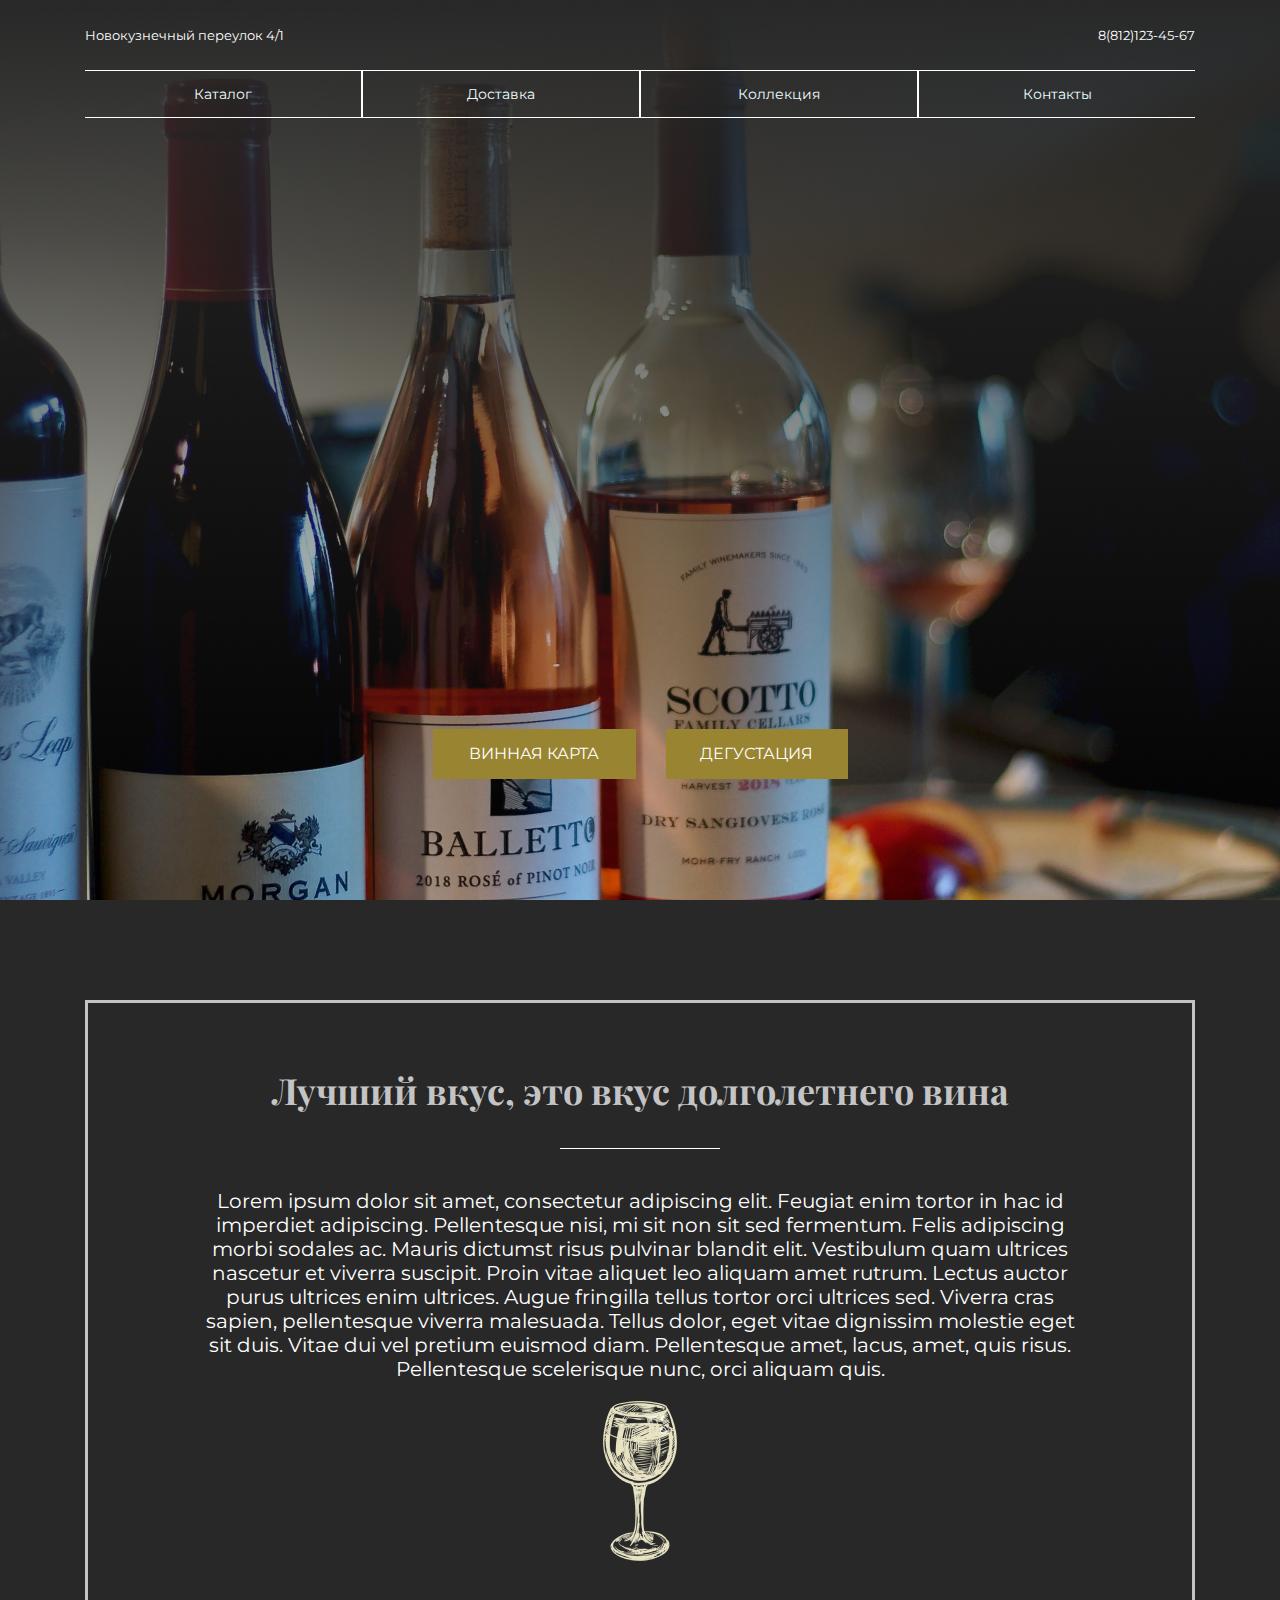
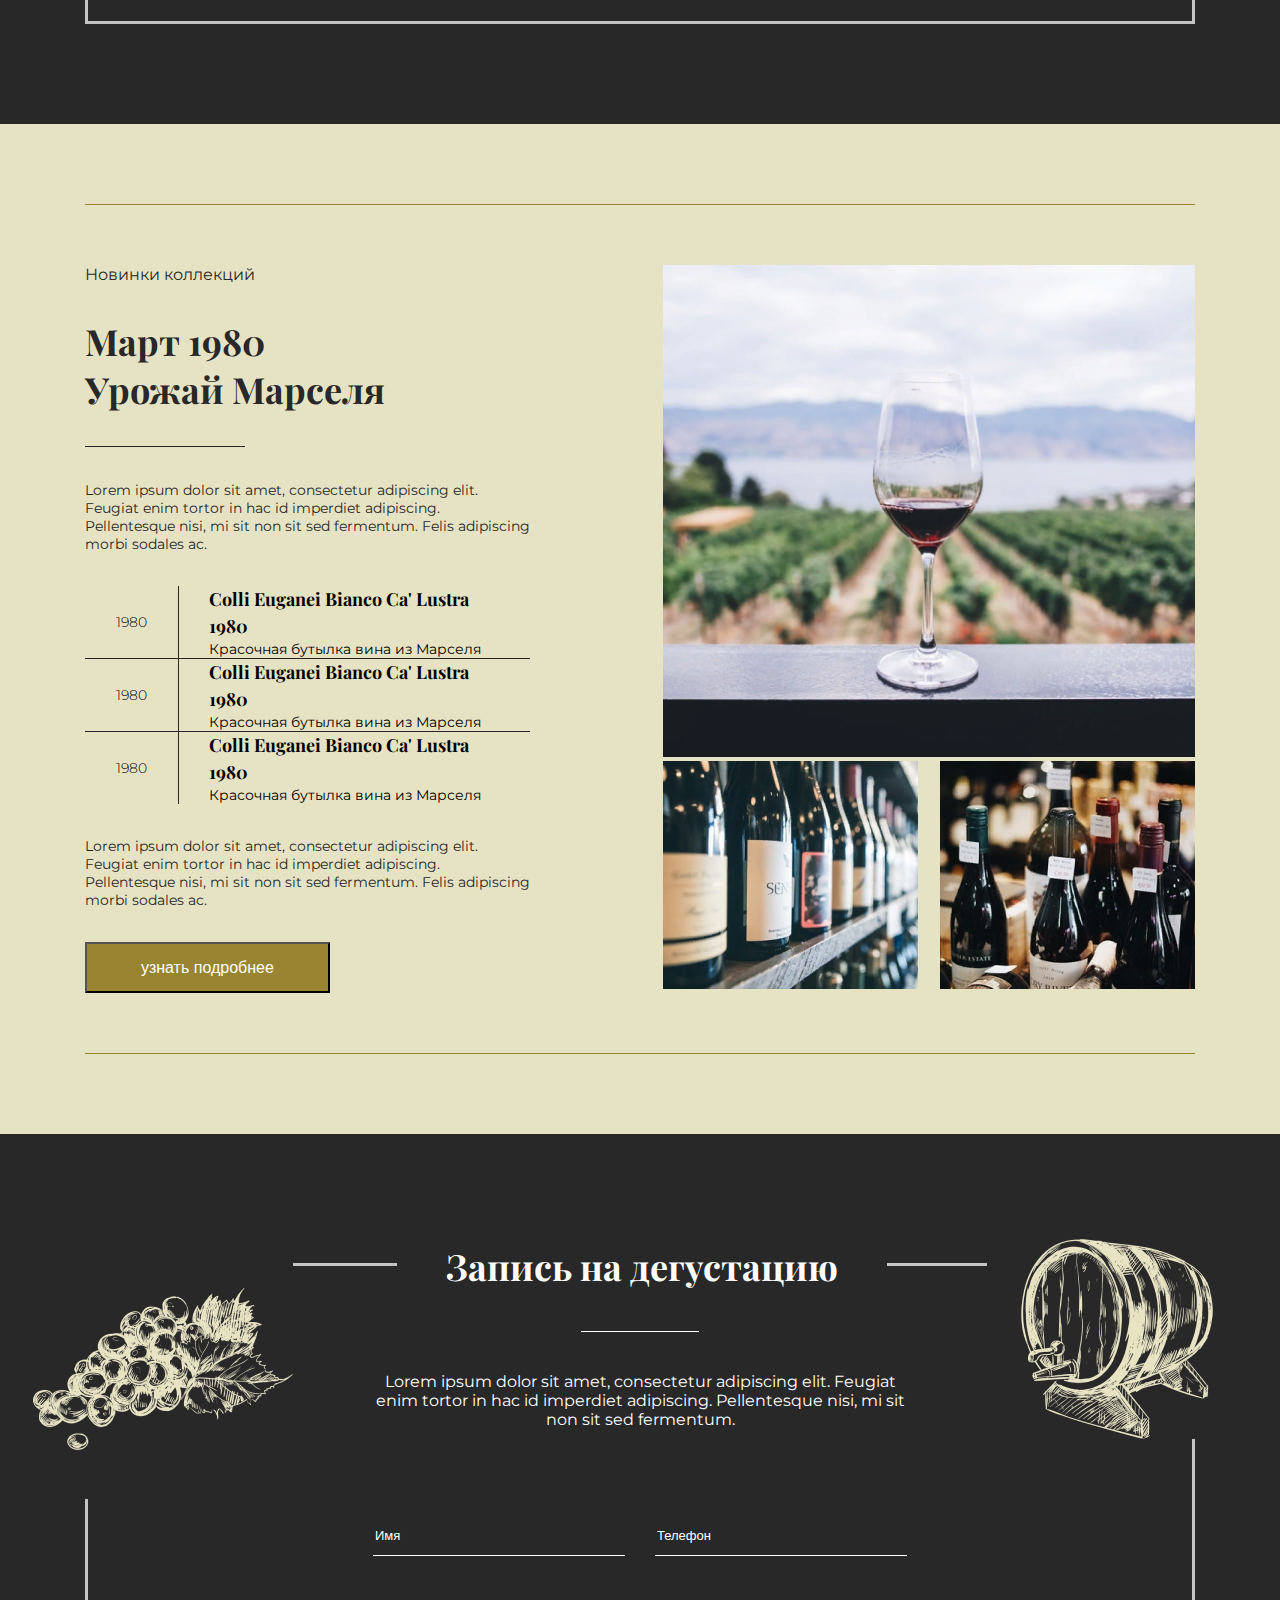
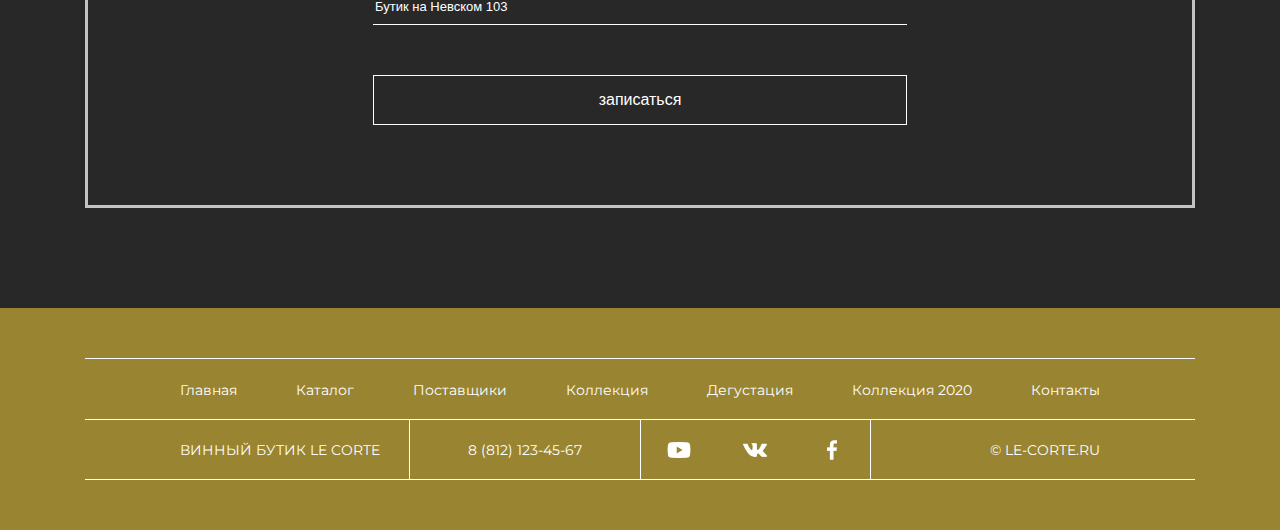
<file: index.html>
<!DOCTYPE HTML>
<html>
  <head>
    <meta charset="utf-8">
      <meta name="viewport" content="initial-scale=1.0, width=device-width" />
    <title>Винный погреб</title>
    <link rel="stylesheet" href="styles/style.css">
    <link rel="preconnect" href="https://fonts.gstatic.com">
<link href="https://fonts.googleapis.com/css2?family=Montserrat:wght@400;500;600&family=Playfair+Display:wght@700&display=swap" rel="stylesheet">
    
  </head>
  <body>   
    <div class="page-header">
      <div class="container">
        <div class="contact">
<!--            <div>-->
                <p>Новокузнечный переулок 4/1</p>
<!--            </div>-->
<!--            <div>-->
            <p>8(812)123-45-67</p>
<!--            </div>-->
        </div>
    <ul class="main-nav">
        <li><a href="#">Каталог</a></li>
        <li><a href="#">Доставка</a></li>
        <li><a href="#">Коллекция</a></li>
        <li><a href="#">Контакты</a></li>
        </ul>

        <div class="catalog-item">
        <a class="btn price" href="#">ВИННАЯ КАРТА</a>
        <a class="btn degust" href="#">ДЕГУСТАЦИЯ</a>
        </div>
      </div>
    </div>

    <div class="reviews">
        <div class="container">
          <div class="reviews-list">
            <h2>Лучший вкус, это вкус долголетнего вина</h2>
            <div class="certa"></div>
            <div class="review-item">
            <p>Lorem ipsum dolor sit amet, consectetur adipiscing elit. Feugiat enim tortor in hac id imperdiet adipiscing. Pellentesque nisi, mi sit non sit sed fermentum. Felis adipiscing morbi sodales ac. Mauris dictumst risus pulvinar blandit elit. Vestibulum quam ultrices nascetur et viverra suscipit. Proin vitae aliquet leo aliquam amet rutrum. Lectus auctor purus ultrices enim ultrices. Augue fringilla tellus tortor orci ultrices sed. Viverra cras sapien, pellentesque viverra malesuada. Tellus dolor, eget vitae dignissim molestie eget sit duis. Vitae dui vel pretium euismod diam. Pellentesque amet, lacus, amet, quis risus. Pellentesque scelerisque nunc, orci aliquam quis.</p>
          </div>
<!--          <div class="review">-->
             <img src="img/bocal.png" alt="Text" width="160" height="160">
<!--            </div>-->
          </div>
        </div>
    </div>



    <div class="popular-and-price">
      <div class="container-vine">
        <div class="container-left">
         <div class="section-title">Новинки коллекций</div>
         <div class="march">Март 1980<br> Урожай Марселя</div>
         <div class="pocerk"></div>
         <div class="frenc">Lorem ipsum dolor sit amet, consectetur adipiscing elit. Feugiat enim tortor in hac id imperdiet adipiscing. Pellentesque nisi, mi sit non sit sed fermentum. Felis adipiscing morbi sodales ac.
         </div>
         <div class="table-vine">
          <div class="name">
            <div class="price-number">1980</div>
            <div class="double">
              <div class="price-name"><b>Colli Euganei Bianco Ca' Lustra 1980</b></div>
              <div class="price">Красочная бутылка вина из Марселя</div>
            </div>
          </div>
          <div class="name">
            <div class="price-number">1980</div>
            <div class="double">
              <div class="price-name"><b>Colli Euganei Bianco Ca' Lustra 1980</b></div>
              <div class="price">Красочная бутылка вина из Марселя</div>
            </div>
          </div>
          <div class="name">
            <div class="price-number last">1980</div>
            <div class="double last">
              <div class="price-name"><b>Colli Euganei Bianco Ca' Lustra 1980</b></div>
              <div class="price">Красочная бутылка вина из Марселя</div>
            </div>
          </div>
        </div>
         <div class="frenc">
          Lorem ipsum dolor sit amet, consectetur adipiscing elit. Feugiat enim tortor in hac id imperdiet adipiscing. Pellentesque nisi, mi sit non sit sed fermentum. Felis adipiscing morbi sodales ac.
           </div>
           <input class="btn" type="submit" value="узнать подробнее">
        </div>
        <div class="container-right">
            <div><img src="img/bocal(vino).png" alt="Бокал с вином"></div>
            <div><img src="img/assorti.png" alt="витрина с вином"></div>
            <div><img src="img/price(vino).png" alt="винные бутылки"></div>
        </div>
      </div>
    </div>


    <div class="feedback">


     

      <div class="container-second">
        <div class="logotype-2">
          <img src="img/loza.png" alt="Виноградная лоза" width="260" height="260">
        </div>
  
        <div class="logotype-1">
          <img src="img/bochka.png" alt="Бочка вина" width="260" height="200">
        </div>
  
      <div class="promo">
          <h2 class="section-title-1">Запись на дегустацию</h2>
       </div>
        <div class="inside"></div>
        <div class="feedback-tip">Lorem ipsum dolor sit amet, consectetur adipiscing elit. Feugiat enim tortor in hac id imperdiet adipiscing. Pellentesque nisi, mi sit non sit sed fermentum.
        </div>
        <div class="feedback-form-group">
            <input  type="text" name="fullname" id="fullname" value="Имя">
            <input  type="text" name="phone" id="phone"  value="Телефон">
        </div>

          
        <div class="feedback-form-group-1">
            <input type="text" value="Бутик на Невском 103"> 
        </div>
        <div class="push">
          <input class="btn" type="submit" value="записаться">
        </div>
      </div>
    </div>
    

          <div class="footer">
            <div class="footer-main">
              <div class="first-line">
                <ul class="footer-menu">
                  <li><a href="#">Главная</a></li>
                  <li><a href="#">Каталог</a></li>
                  <li><a href="#">Поставщики</a></li>
                  <li><a href="#">Коллекция</a></li>
                  <li><a href="#">Дегустация</a></li>
                  <li><a href="#">Коллекция 2020</a></li>
                  <li><a href="#">Контакты</a></li>
                  </ul>
              </div>
              <div class="second-line">
                <div class="corte">ВИННЫЙ БУТИК LE CORTE</div>
                <div class="telephone"><a href="tel:+1234567890"> 8 (812) 123-45-67</a></div>
                <div class="footer-social">
                  <a class="social-btn social-btn-yt" href="https://www.youtube.com/">Ютуб</a>
                  <a class="social-btn social-btn-vk" href="https://vk.com/">Вконтакте</a>
                  <a class="social-btn social-btn-fb" href="https://facebook.com/">Фейсбук</a>
                  </div>
               <div class="inc">© LE-CORTE.RU</div>
              </div>



          </div>
        </div>

       


    </body>
</file>
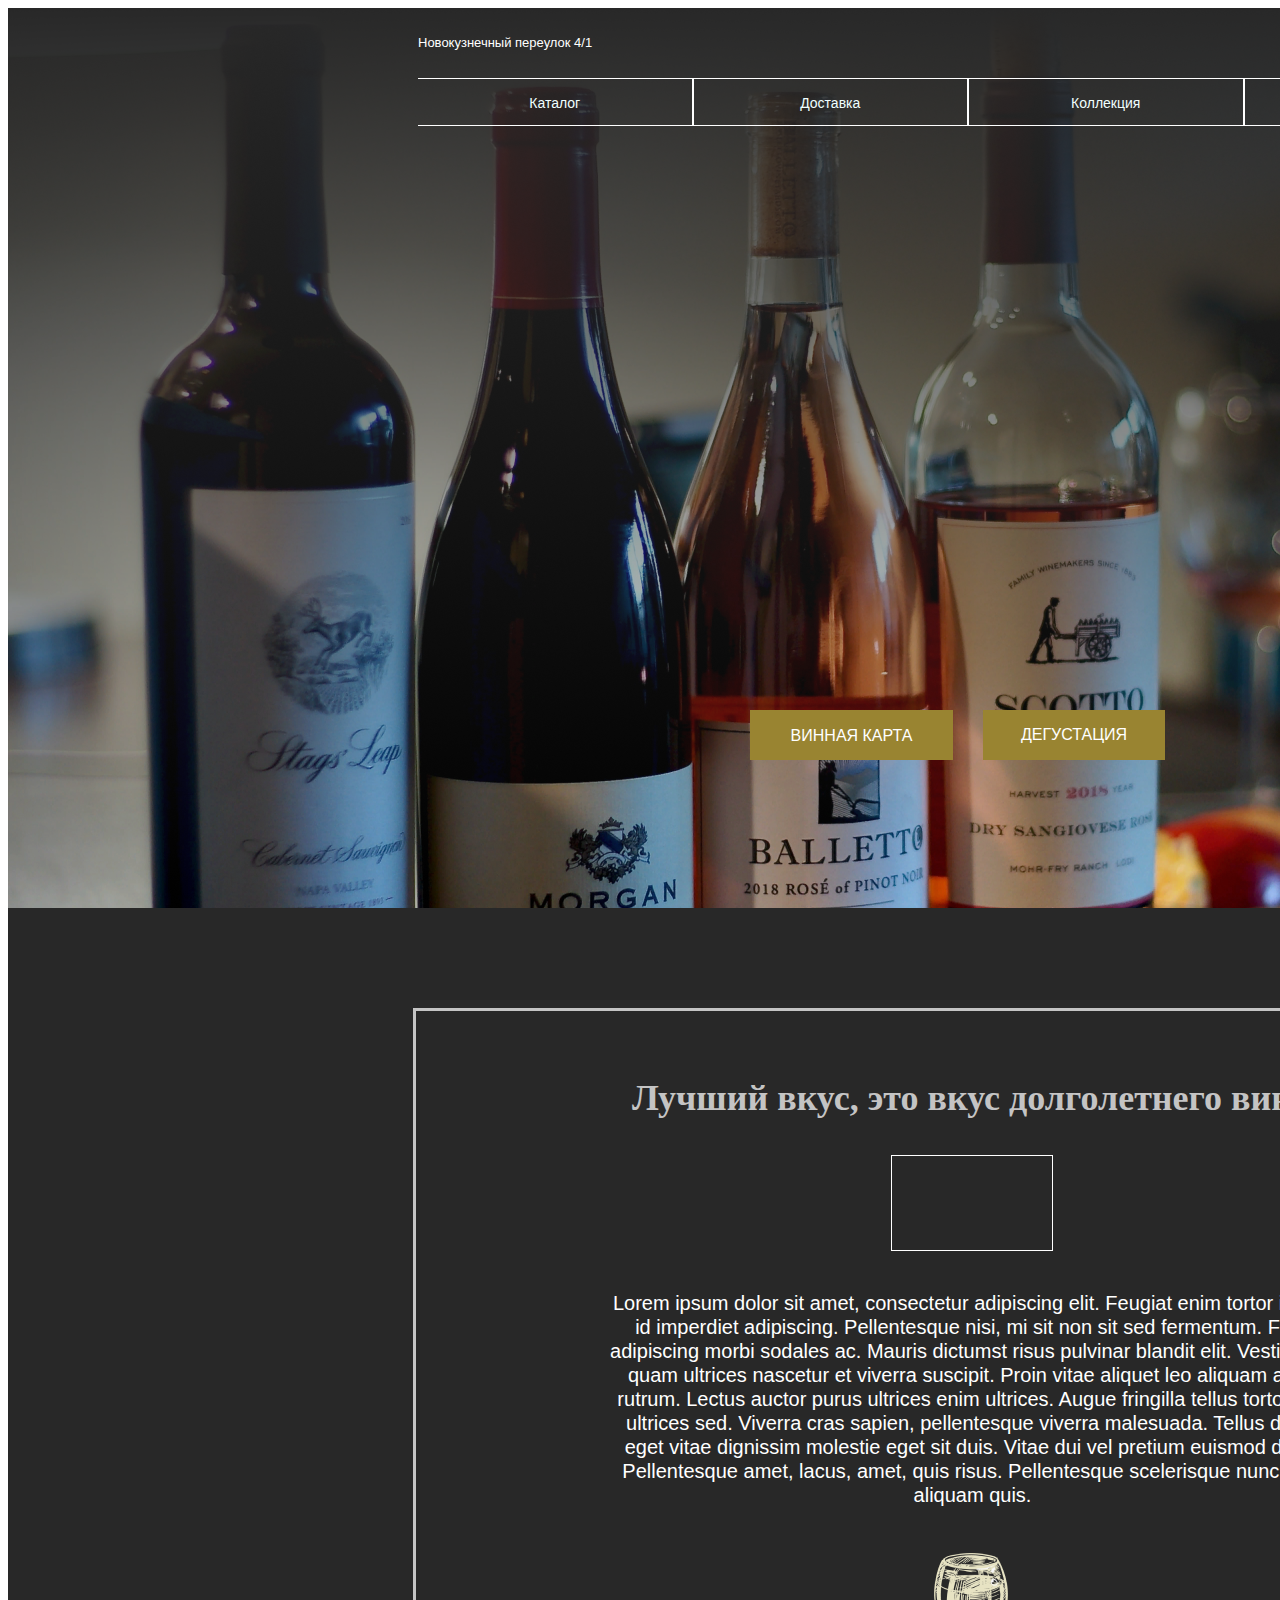
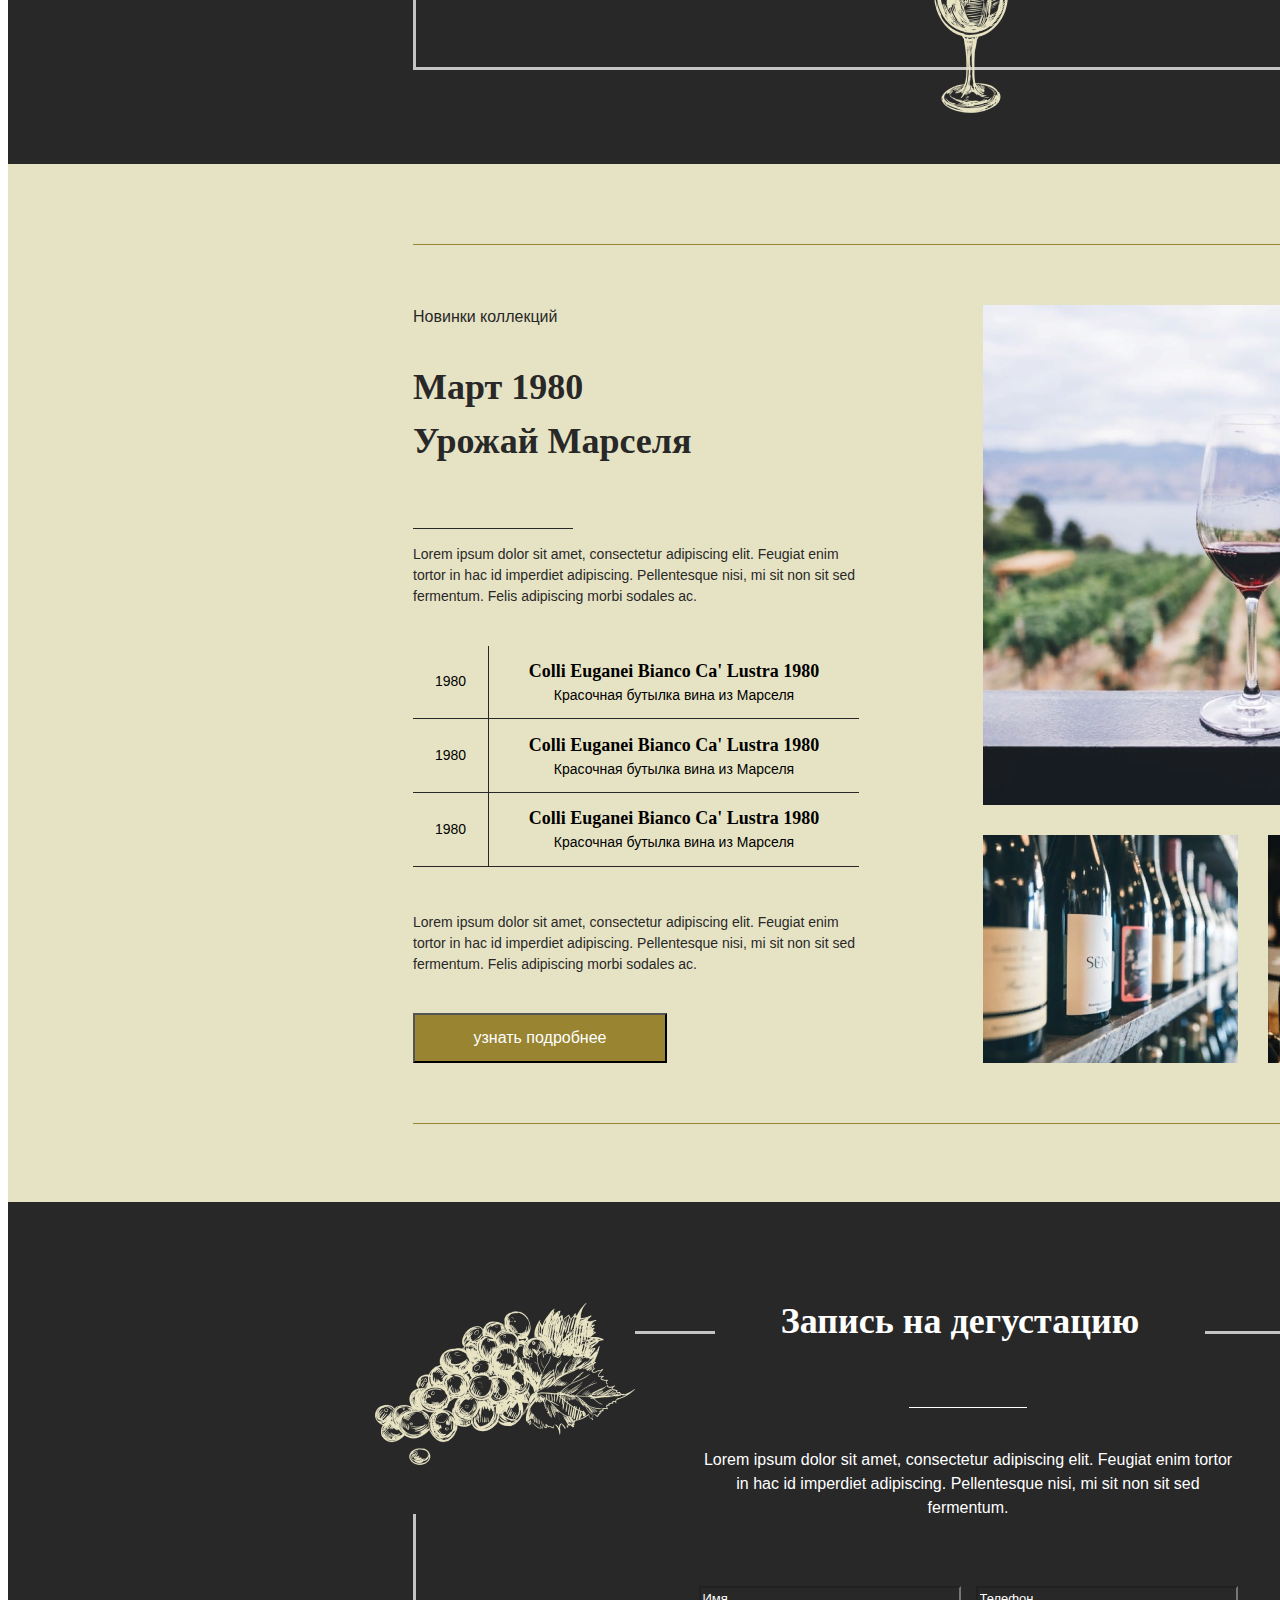
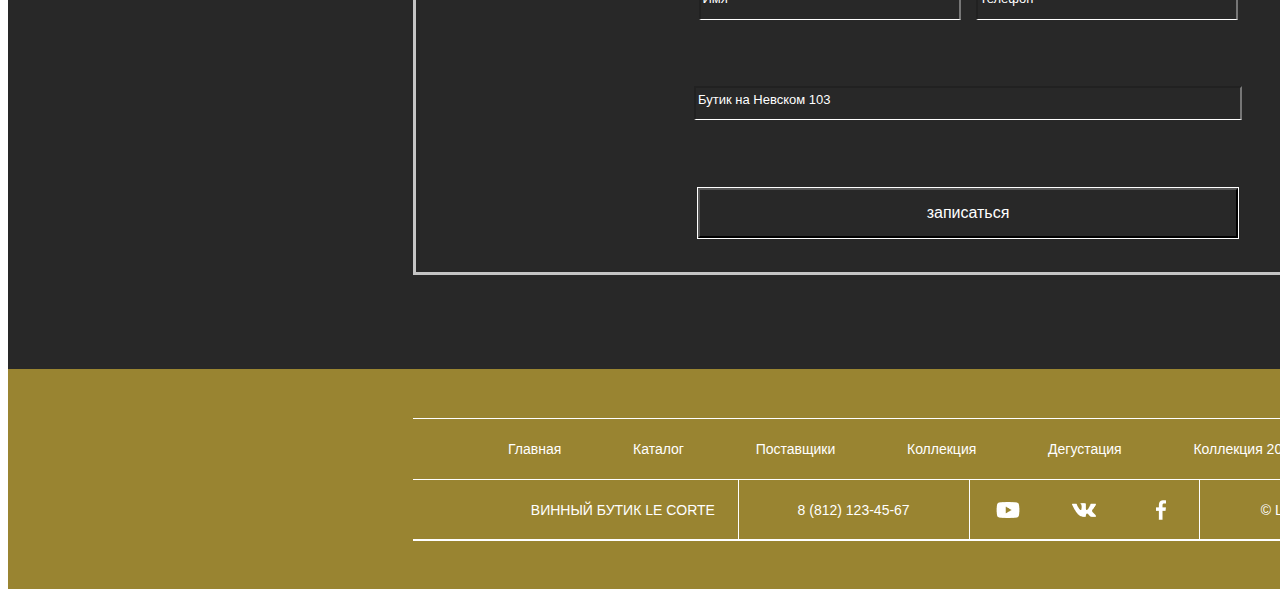
<file: index1.html>
<!DOCTYPE HTML>
<html>
  <head>
    <meta charset="utf-8">
    <title>Винный погреб</title>
    <link rel="stylesheet" href="style.css">
    <link rel="preconnect" href="https://fonts.gstatic.com">
    
  </head>
  <body>   
    <div class="page-header">
      <div class="container">
        <div class="contact">
        <div><p>Новокузнечный переулок 4/1</p>
      </div>
      <div><p>8(812)123-45-67</p>
      </div>
    </div>

        <ul class="main-nav">
            <li><a href="#">Каталог</a></li>
            <li><a href="#">Доставка</a></li>
            <li><a href="#">Коллекция</a></li>
            <li><a href="#">Контакты</a></li>
            </ul>
            
            <div class="catalog-item">  
            <a class="btn price" href="#">ВИННАЯ КАРТА</a>
            <a class="btn degust" href="#">ДЕГУСТАЦИЯ</a>
            </div>
          </div>
    </div>

    <div class="reviews">
      <div class="reviews-list">
        <h2>Лучший вкус, это вкус долголетнего вина</h2>
        <div class="certa"></div>
        <div class="review-item">
        <p>Lorem ipsum dolor sit amet, consectetur adipiscing elit. Feugiat enim tortor in hac id imperdiet adipiscing. Pellentesque nisi, mi sit non sit sed fermentum. Felis adipiscing morbi sodales ac. Mauris dictumst risus pulvinar blandit elit. Vestibulum quam ultrices nascetur et viverra suscipit. Proin vitae aliquet leo aliquam amet rutrum. Lectus auctor purus ultrices enim ultrices. Augue fringilla tellus tortor orci ultrices sed. Viverra cras sapien, pellentesque viverra malesuada. Tellus dolor, eget vitae dignissim molestie eget sit duis. Vitae dui vel pretium euismod diam. Pellentesque amet, lacus, amet, quis risus. Pellentesque scelerisque nunc, orci aliquam quis.</p>
      </div>
      <div class="review">
         <img src="img/bocal.png" alt="Text" width="160" height="160">
        </div>
      </div>
    </div>



    <div class="popular-and-price">
      <div class="container-vine">
        <div class="container-left">
         <div><p class="section-title">Новинки коллекций</p>
         </div>

         <div class="march"><h2>Март 1980<br> Урожай Марселя</h2>
         </div>
         <div class="pocerk">
         </div>
         <div class="frenc"><p class="info">Lorem ipsum dolor sit amet, consectetur adipiscing elit. Feugiat enim tortor in hac id imperdiet adipiscing. Pellentesque nisi, mi sit non sit sed fermentum. Felis adipiscing morbi sodales ac.</p>
         </div>
         <div class="table-vine">

          <div class="name">
            <div class="price-number">1980</div>
            <div class="price-number">1980</div>
            <div class="price-number">1980</div>
            </div>
          <div class="name-second">
            <div class="double">
            <div class="price-name"><b class="bianco">Colli Euganei Bianco Ca' Lustra 1980</b></div>
             <div class="price"> Красочная бутылка вина из Марселя</div>
            </div>
            <div class="double">
            <div class="price-name"><b class="bianco">Colli Euganei Bianco Ca' Lustra 1980</b></div>
            <div class="price">Красочная бутылка вина из Марселя</div>
          </div>
            <div class="double">
            <div class="price-name"><b class="bianco">Colli Euganei Bianco Ca' Lustra 1980</b></div>
            <div class="price">Красочная бутылка вина из Марселя</div>
          </div>
            </div>
         </div>

         <div class="frenc">
          <p class="info">Lorem ipsum dolor sit amet, consectetur adipiscing elit. Feugiat enim tortor in hac id imperdiet adipiscing. Pellentesque nisi, mi sit non sit sed fermentum. Felis adipiscing morbi sodales ac.</p>
           </div>
           <input class="btn" type="submit" value="узнать подробнее">
        </div>

        <div class="container-right">
          
            <img src="img/bocal(vino).png" alt="Бокал с вином" width="540" height="500">
         
         
            <img src="img/assorti.png" alt="витрина с вином" width="255" height="228">
         
         
            <img src="img/price(vino).png" alt="винные бутылки" width="255" height="228">
          
        </div>
      </div>
    </div>


    <div class="feedback">

      
      <div class="logotype-2">
        <img src="img/loza.png" alt="Виноградная лоза" width="260" height="260">
      </div>

      <div class="logotype-1">
        <img src="img/bochka.png" alt="Бочка вина" width="260" height="200">
      </div>

      <div class="promo">
        <h2 class="section-title-1">Запись на дегустацию</h2>
      </div>

      <div class="container-second">

        
        <div class="feedback-tip">Lorem ipsum dolor sit amet, consectetur adipiscing elit. Feugiat enim tortor in hac id imperdiet adipiscing. Pellentesque nisi, mi sit non sit sed fermentum.
        </div>
        
          <div class="feedback-form-group">
            <input  type="text" name="fullname" id="fullname" value="Имя">
              <input  type="text" name="phone" id="phone"  value="Телефон">
          </div>

          
          <div class="feedback-form-group-1">
            <input type="text" value="Бутик на Невском 103"> 
          </div>
         <div class="push">
          <input class="btn" type="submit" value="записаться">
        </div>
        </div>
      </div>

          <div class="footer">
            <div class="footer-main">
              <div class="first-line">
                <ul class="footer-menu">
                  <li><a href="#">Главная</a></li>
                  <li><a href="#">Каталог</a></li>
                  <li><a href="#">Поставщики</a></li>
                  <li><a href="#">Коллекция</a></li>
                  <li><a href="#">Дегустация</a></li>
                  <li><a href="#">Коллекция 2020</a></li>
                  <li><a href="#">Контакты</a></li>
                  </ul>
              </div>
              <div class="second-line">
                <div class="corte">ВИННЫЙ БУТИК LE CORTE</div>
                <div class="telephone">8 (812) 123-45-67</div>
                <div class="footer-social">
                  <a class="social-btn social-btn-yt" href="https://www.youtube.com/">Ютуб</a>
                  <a class="social-btn social-btn-vk" href="https://vk.com/">Вконтакте</a>
                  <a class="social-btn social-btn-fb" href="https://facebook.com/">Фейсбук</a>
                  </div>
               <div class="inc">© LE-CORTE.RU</div>
              </div>



          </div>
        </div>

       


    </body>
</file>
<file: styles/style.css>
body {
  margin: 0;
  padding: 0;
  font-family: 'Montserrat', sans-serif;
  font-weight: 400;
}

.page-header {
  min-height:900px;
  margin: 0;
  padding: 0;
  background-image: url("../img/header(vino).png");
  background-repeat: no-repeat;
  background-position: center;
  background-size: cover;
  font-size: 13px;
  color: rgba(255, 255, 255, 1);
}

.container {
  max-width:1110px;
  margin: 0 auto;
}


.contact {
  display:flex;
  flex-wrap: nowrap;
  justify-content:space-between;
  align-items:center;
  height:70px;
}

.main-nav {
  display:flex;
  flex-wrap: nowrap;
  justify-content:space-between;
  align-content: space-around;
  margin:0;
  padding:0;
}

.main-nav li {
  width:300px;
  height:46px;
  text-align:center;
  padding:0;
  margin:0;
  list-style-type: none;
  border:1px solid #FFFFFF;;
}

.main-nav a {
  position:relative;
  top:14px;
  font-size: 14px;
  color:azure;
  text-decoration: none;
}

.main-nav li:first-child {
  border-left: none;
}
.main-nav li:last-child {
  border-right: none;
}
.catalog-item {
  display: flex;
  color: rgba(255, 255, 255, 1);
  text-decoration: none;
  margin-top: 55%;
  /*margin-left: 332px;*/
  align-items: center;
  justify-content: center;
  /*text-align: center;*/
  align-content: center;


}
.catalog-item .price {
  display: flex;
  width: 203px;
  margin-right:30px;
  height:50px;
  color: rgba(255, 255, 255, 1);
  background-color: rgba(153, 132, 49, 1);
  text-decoration: none;
 justify-content: center;
  text-align: center;
  align-content: center;
  align-items: center;
  font-size:16px;
}

.catalog-item .degust {
  display: flex;
  width: 182px;
  height:50px;
  color: rgba(255, 255, 255, 1);
  background-color: rgba(153, 132, 49, 1);
  text-decoration: none;
  align-items: center;
  justify-content: center;
  text-align: center;
  align-content: center;
  font-size:16px;
}

.btn:hover {
  color: red;
}

.btn:active {
  color: rgba(141, 116, 90, 0.3);
}

/*reviews*/

.reviews {
  background: #282828;
  padding: 100px 0;
}

.reviews-list {
  display: flex;
  flex-direction: column;
  align-items: center;
  border: 3px solid #C4C4C4;
  position:relative;
  padding: 60px 10%;
}

.reviews-list h2 {
  font-family: 'Playfair Display', serif;
  font-size:36px;
  line-height: 54px;
  text-align: center;
  color:#C4C4C4;
  margin-top: 0;
}
.certa {
  display:flex;
  height:1px;
  width:160px;
  border-bottom:1px solid #FFFFFF;
}

.review-item p {
margin-top: 40px;
font-size: 20px;
line-height: 24px;
text-align: center;
color: rgba(255, 255, 255, 1);
}

.review img {
  margin-top:50px;
}

/*table-vene*/

.popular-and-price {
  display:flex;
  justify-content: center;
  background-color: rgba(230, 227, 196, 1);
  padding:80px 0;
}

.container-vine {
  display:flex;
  justify-content:space-between;
  max-width:1110px;
  padding:60px 0;
  border-top:1px solid #998431;
  border-bottom:1px solid #998431;
}

.container-left {
  display:flex;
  flex-direction:column;
  justify-content: space-between;
}

.container-right {
  display:flex;
  flex-wrap: wrap;
  max-height:758px;
  justify-content: space-between;
  align-content: space-between;
  padding-left: 12%;
  box-sizing: border-box;
}

.container-right img {
  width: 100%;
}


.section-title {
  font-weight: 400;
  font-size: 16px;
  margin:0;
  color: rgba(40, 40, 40, 1);
  
}

.march {
 color: rgba(40, 40, 40, 1);
 font-family: 'Playfair Display', serif;
  font-weight: 700;
  font-style: normal;
  font-display: swap;
  font-size: 36px;
}


.pocerk {
  content:"";
  display:block;
  width:160px;
  height:1px;
  background-color:#282828;
}

.frenc {
  width: 445px;
  color: rgba(40, 40, 40, 1);
  font-weight: 400;
  font-size: 14px;
  margin:0;
}

.table-vine {
  display: flex;
  flex-direction: column;
}

.name {
  display:flex;
}

.price-number {
  display: flex;
  align-items: center;
  font-weight: 300;
  font-size: 14px;
  padding:24px 31px;
  border:1px solid #282828;
  border-left:none;
  border-right:none;
  border-top:none;
}

.name .last {
  border-bottom:none;
}

.double {
  display: flex;
  flex-direction: column;
  justify-content: center;
  border: 1px solid #282828;
  padding-left:30px;
  padding-right: 30px;
  border-right:none;
  border-top:none;
}

.price-name {
  font-family: 'Playfair Display', serif;
  font-size: 18px;
  line-height: 27px;
}

.price {
  font-weight: 400;
  font-size: 14px;
}

.container-left .btn {
  display: flex;
  justify-content: center;
  font-weight: 500;
  font-size: 16px;
  width: 55%;
  height: 7%;
  text-decoration: none;
  color: rgba(255, 255, 255, 1);
  background-color:rgba(153, 132, 49, 1);
  
}

.container-left .btn:hover {
  background-color: #8d745a;
}

.container-left .btn:active {
  color: rgba(255, 255, 255, 0.3);
}

/*feedback*/

.feedback {
  

  /*display: flex;
  justify-content: center;
  align-items: center;*/
  padding:129px 0 100px 0;
  background: #282828;
}

.container-second {
  display: flex;
  flex-direction: column;
  /*justify-content: center;*/
  max-width:1110px;
  margin: 0 auto;
  position: relative;
  /*align-items: center;*/
  /*margin:129px 405px 100px;
  width: 1110px;
  height: 538px;*/
  box-sizing: border-box;
  padding:65px 285px 80px 285px;
  border: 3px solid #C4C4C4;
}

.logotype-1 {
  position: absolute;
  width: 260px;
  height: 200px;
  top:-5%;
  right:-5%;
}

.logotype-2 {
  position: absolute;
  width: 260px;
  height: 260px;
  top:-5%;
  left:-5%;
}

.promo {
  position: absolute;
  width: 490px;
  height: 74px;
  top:-7%;
  left:28%;
  display: flex;
  flex-direction: column;
  justify-content: center;
  align-items: center;
  background-color: #282828;
}

.promo h2 {
  display: flex;
  flex-direction: column;
  justify-content: center;
  align-items: center;
  font-family: 'Playfair Display', serif;
  font-size: 36px;
  line-height: 54px;
  color:white;
}

.feedback-tip {
  box-sizing: border-box;
  height: 72px;
  font-size: 16px;
  text-align: center;
  color:white;
  margin-top: 40px;
}

.inside {
  content:"";
  display:block;
  width:118px;
  height:1px;
  margin:0 auto;
  background-color:#FFFFFF;
  
}

.feedback-form-group {
  display: flex;
  justify-content: space-between;
  box-sizing: border-box;
  color:white;
  margin-top: 80px;
}

.feedback-form-group input {
  width:100%;
  min-height:20px;
  font-size: 13px;
  color:white;
  background: #282828;
  padding-bottom:10px;
  border:none;
  border-bottom:1px solid white;
  outline: none;
}

.feedback-form-group input:first-child {
  margin-right:30px;
}

.feedback-form-group-1 {
  box-sizing: border-box;
  margin-top: 40px;
}

.feedback-form-group-1 input {
 width:100%;
 box-sizing: border-box;
  min-height:20px;
  font-size: 13px;
  color:white;
  background: #282828;
  padding-bottom:10px;
  border:none;
  border-bottom:1px solid white;
  outline: none;
}

.push {
  display: flex;
  justify-content: center;
  align-items: center;
  box-sizing: border-box;
  min-height: 50px;
  border:1px solid white;
  margin-top: 50px;
}

.push input {
  box-sizing: border-box;
  font-size: 16px;
  color:white;
  background-color: #282828;
  text-decoration: none;
  outline: none;
  border:none;
}

/*footer*/

.footer {
  /*display:flex;*/
  /*justify-content: center;
  align-items: center;*/
  padding:50px 0;
  background: #998431;
  margin:0;
}

.footer-main {
  display: flex;
  flex-direction: column;
  max-width:1110px;
  box-sizing: border-box;
  border:1px solid white;
  border-left: none;
  border-right: none;
  margin:0 auto;
  padding:0;
}

.first-line {
  display: flex;
  align-items: center;
  box-sizing: border-box;
  width:100%;
  height:60px;
  padding:0 95px;
}

.first-line ul {
  display: flex;
  justify-content: space-between;
  align-items: center;
  width:100%;
  height:60px;
  padding:0;
}

.footer li {
list-style-type: none; 
}

.footer a {
  font-size: 14px;
  color: white;
  text-decoration: none;
}

.second-line {
  display: flex;
  justify-content: space-between;
  align-items: center;
  box-sizing: border-box;
  width:100%;
  height:60px;
  padding:0 95px;
  font-size: 14px;
  color: white;
  border-top:1px solid white;
}

.corte {
  display: flex;
  align-items: center;
  justify-content: flex-start;
  width: 100%;
  height:60px;
  border-right: 1px solid white;
}

.telephone {
  display: flex;
  align-items: center;
  justify-content: space-around;
  height:60px;
  width: 100%;
  border-right: 1px solid white;
}

.footer-social {
  display: flex;
  width: 100%;
  align-items: center;
  justify-content: space-around;
  border-right: 1px solid white;
}

.inc {
  display: flex;
  align-items: center;
  justify-content: flex-end;
  width: 100%;
  height:60px;
}

.footer-social a {
  display: flex;
  justify-content: space-around;
  align-content: center;
  font-size: 0;
}

.social-btn {
  width: 100%;
  height: 60px;
  font-size: 0;
  color: #ffffff;
}

.social-btn:hover {
  border-color: rgba(255, 255, 255, 0.3);
}

.social-btn:active {
  border-color: #ffffff;
  opacity: 0.1;
}

.social-btn-vk {
  background-image: url("../img/vk.png");
  background-repeat: no-repeat;
  background-position:center;
}

.social-btn-fb {
  background-image: url("../img/fb.png");
  background-repeat: no-repeat;
  background-position:center;
}


.social-btn-yt {
  background-image: url("../img/yt.png");
  background-repeat: no-repeat;
  background-position:center;
}
</file>
<file: style.css>
.body {
    width:1920px;
    height:3781px;
    margin: 0;
    padding: 0;
    font-size: 16px;
    line-height: 24px;
    font-family: 'Montserrat', sans-serif;;
    color: #404040;
}

.page-header {
  width:1920px;
  min-height:900px;
  margin: 0;
  padding: 0;
  background-image: url("img/header(vino).png");
  background-repeat: no-repeat;
  background-position: center;
  background-size: cover;
  font-family: 'Montserrat', sans-serif;
font-style: normal;
font-weight: 500;
font-size: 13px;
line-height: 150%;
color: rgba(255, 255, 255, 1);

}

.container {
  width:1100px;
  margin: 0 auto;
}

.contact {
  display:flex;
  flex-wrap: nowrap;
  justify-content:space-between;
  align-items:center;
  height:70px;
  margin:0;
}

.main-nav {
  display:flex;
  flex-wrap: nowrap;
  justify-content:space-between;
  align-content: space-around;
  margin:0;
  padding:0;
}

.main-nav li {
  width:300px;
  height:46px;
  
  text-align:center;
  padding:0;
  margin:0;
  list-style-type: none;
  border:1px solid #FFFFFF;;
}

.main-nav a {
  position:relative;
  top:14px;
font-size: 14px;
Line-height: 21px;
font-family: 'Montserrat', sans-serif;
color:azure;
text-decoration: none;
}

.main-nav li:first-child {
  border-left: none;
}
.main-nav li:last-child {
  border-right: none;
}
.catalog-item {
  display: flex;
  
  color: rgba(255, 255, 255, 1);
  text-decoration: none;
  margin-top: 584px;
  margin-left: 332px;
  align-items: center;
  
  text-align: center;
  align-content: center;


}
.catalog-item .price {
  display: flex;
  width: 203px;
  margin-right:30px;
  height:50px;
  color: rgba(255, 255, 255, 1);
  background-color: rgba(153, 132, 49, 1);
  text-decoration: none;
 justify-content: center;
  text-align: center;
  align-content: center;
  align-items: center;
  
  font-size:16px;
  
}

.catalog-item .degust {
  display: flex;
  width: 182px;
  height:50px;
  
  color: rgba(255, 255, 255, 1);
  background-color: rgba(153, 132, 49, 1);
  text-decoration: none;
  align-items: center;
 justify-content: center;
  text-align: center;
  align-content: center;
  
  font-size:16px;
 
  
}



.btn:hover {
  color: red;
}

.btn:active {
  color: rgba(141, 116, 90, 0.3);
}

.catalog-item .price {


  width: 203px;
  height:50px;
  /*margin-top: 700px;
  margin-bottom: 150px;
  margin-left: 742px;
  margin-right: 955px;*/
}

.reviews {
  width:1920px;
  height:856px;
  margin:0;
  background: #282828;
}

.reviews-list {
  border: 3px solid #C4C4C4;
  width: 1110px;
height: 656px;
position:relative;
top:100px;
left:405px;
}

.reviews-list h2 {
  width:736px;
  height:54px;
  font-size:36px;
  line-height: 54px;
  text-align: center;
  color:#C4C4C4;
  margin-top:60px;
  margin-left:187px;
}
.certa {
  display:flex;
  height:94px;
  width:160px;
  align-items: center;
 justify-content: center;
  text-align: center;
  align-content: center;
  border:1px solid #FFFFFF;
  margin-left:475px;
}

.review-item p {
width:733px;
height:192px;
margin-left:190px;
margin-top: 40px;
font-size: 20px;
font-family:'Montserrat', sans-serif;
line-height: 24px;
text-align: center;
color: rgba(255, 255, 255, 1);
}

.review img {
  width:160px;
  height: 160px;
  margin-left:475px;
  margin-top:50px;
 padding:0;
}

.popular-and-price {
  display: flex;
  justify-content:center;
  width:1920px;
  height:1038px;
  background-color: rgba(230, 227, 196, 1);
  margin:0;
  padding:0; 
}

.container-vine {
  display:flex;
  align-items:center;
  justify-content:space-between;
  width:1110px;
  max-height:878px;
  margin: 0;
  margin-top:80px;
  padding: 0;
  
  border-top:1px solid #998431;
  border-bottom:1px solid #998431;

}
.container-left {
  display:flex;
  
  flex-direction:column;
  justify-content: space-between;
  align-content:space-between;
  width:540px;
  height:758px;
  
  padding:0;
  margin:0;
}

.container-right {
  display:flex;
  
  flex-wrap:wrap;
  width:540px;
  height:758px;
  justify-content: space-between;
  align-content:space-between;
  
  padding:0;
  
}

.table-vine {
  display: flex;
}

.section-title {
  width: 347px;
   height: 24px;
  font-family:'Montserrat', sans-serif;
  font-size: 16px;
  line-height: 24px;
  margin:0;
  color: rgba(40, 40, 40, 1);
  
}

.march {
  width: 298px;
height: 108px;
  margin:0;
  padding:0;
  color: rgba(40, 40, 40, 1);
  
}

.march h2 {
  font-family:'Playfair Display', serif;
  font-size: 36px;
  line-height: 54px;
  margin:0;
  padding:0;
  
}

.march:after {
  content:"";
  display:block;
  width:160px;
  height:1px;
  margin:60px 0 60px 0;
  background-color:#282828;
}

.frenc {
  width: 445px;
height: 84px;
  margin:0;
  padding:0;
  color: rgba(40, 40, 40, 1);
  
  padding:0;
}

.frenc p {
  font-family:'Montserrat', sans-serif;
  font-size: 14px;
  line-height: 21px;
  padding:0;
}

.table-vine {
  display: flex;
  width: 445px;
  height: 221px;
  margin:0;
}

.name {
  display:flex;
  flex-direction: column;
  
  width: 75px;
  height: 221px;
  
}

.name-second {
  display:flex;
  flex-direction: column;
  
  width: 370px;
  height: 221px;
  
}

.price-number {
  display: flex;
  justify-content: center;
  align-items: center;
  font-family:'Montserrat', sans-serif;
  font-size: 14px;
  line-height: 21px;
  width: 75px;
  height: 73px;
  border:1px solid #282828;
  border-left:none;
  border-right:none;
  border-top:none;
}

.name:last-child {
  border-bottom:none;
}

.double {
  display: flex;
  flex-direction: column;
  justify-content: center;
  align-items: center;
  width: 370px;
  height: 73px;
  border: 1px solid #282828;
  
  border-right:none;
  border-top:none;
}

.price-name {
  font-family:'Playfair Display', serif;
  font-size: 18px;
  line-height: 27px;
}

.price {
  font-family:'Montserrat', sans-serif;
  font-size: 14px;
  line-height: 21px;
}

.container-left .btn {
  display: flex;
  justify-content: center;
  align-items: center;
  font-family:'Montserrat', sans-serif;
  font-size: 16px;
  line-height: 19.5px;
  width: 254px;
  height: 50px;
  
  text-decoration: none;
  color: rgba(255, 255, 255, 1);
  background-color:rgba(153, 132, 49, 1);
  
}

.container-left .btn:hover {
  background-color: #8d745a;
}

.container-left .btn:active {
  color: rgba(255, 255, 255, 0.3);

}


.feedback {
  display: flex;
  justify-content: space-around;
  width:1920px;
  height:767px;
  margin:0;
  padding:0;
  background: #282828;
}

.logotype-1 {
  position: absolute;
  width: 260px;
  height: 200px;
  top:2858px;
  left:1308px;
}

.logotype-2 {
  position: absolute;
  width: 260px;
  height: 260px;
  top:2854px;
  left:375px;
}

.promo {
  position: absolute;
  width: 490px;
  height: 74px;
  top:2884px;
  left:715px;
  display: flex;
  flex-direction: column;
  justify-content: center;
  align-items: center;
  background-color: #282828;
  
}

.promo h2 {
  display: flex;
  flex-direction: column;
  justify-content: center;
  align-items: center;
  font-family: 'Playfair Display', serif;
  font-size: 36px;
  line-height: 54px;
  color:white;
}

.container-second {
  display: flex;
  flex-direction: column;
  justify-content: space-around;
  align-items: center;
  margin:129px 405px 100px;
  width: 1110px;
  height: 538px;
  
  border: 3px solid #C4C4C4;
}

.feedback-tip {
  
  width: 539px;
  height: 72px;
  font-family: 'Montserrat', sans-serif;
  font-size: 16px;
  line-height: 24px;
  text-align: center;
  color:white;
  margin:0;
  
}

.feedback-tip:before {
  content:"";
  display:block;
  width:118px;
  height:1px;
  margin:40px auto 40px auto;
  background-color:#FFFFFF;
}

.feedback-form-group {
  display: flex;
  justify-content: space-between;
  width: 539px;
  color:white;
  margin-top:80px;

  /*border:1px solid white;*/
}

.feedback-form-group input {
  width:254px;
  min-height:20px;
  font-family: 'Montserrat', sans-serif;
  font-size: 13px;
  line-height: 19.5px;
  color:white;
  background: #282828;
  padding-bottom:10px;
  border-bottom:1px solid white;
  outline: none;
}

.feedback-form-group-1 input {
  width:540px;
  min-height:20px;
  font-family: 'Montserrat', sans-serif;
  font-size: 13px;
  line-height: 19.5px;
  color:white;
  background: #282828;
  padding-bottom:10px;
  border-bottom:1px solid white;
  outline: none;
}
/*placeholder*/

.push {
  display: flex;
  flex-direction: column;
  justify-content: space-around;
  align-items: center;
  width:540px;
  height: 50px;
  border:1px solid white;
}

.push input {
  width:540px;
  min-height:50px;
  font-family: 'Montserrat', sans-serif;
  font-size: 16px;
  line-height: 19.5px;
  color:white;
  background-color: #282828;
  text-decoration: none;
}

.footer {
  display:flex;
  justify-content: center;
  align-items: center;
  width:1920px;
  height:220px;
  background: #998431;
  margin:0;
  padding:0;
}

.footer-main {
  display: flex;
  flex-direction: column;
  width:1110px;
  height:120px;
  border:1px solid white;
  border-left: none;
  border-right: none;
}

.first-line {
  display: flex;
  flex-direction: column;
  width:1110px;
  height:60px;
  
}

.first-line ul {
  display: flex;
justify-content: space-between;
align-items: center;
 color: white;
  width:922px;
  height:60px;
  margin: 0;
  padding:0;
  margin-left: 95px;
  margin-right: 93px;
  
}

.footer li {
  
list-style-type: none; 
}
.footer a {
  font-family: 'Montserrat', sans-serif;
  font-size: 14px;
  line-height: 21px;
  color: white;
  text-decoration: none;
}

.second-line {
  display: flex;
  
  justify-content: space-between;
  align-items: center;
  max-width:1110px;
  height:60px;
  font-family: 'Montserrat', sans-serif;
  font-size: 14px;
  line-height: 21px;
  color: white;
  border-bottom:1px solid white;
  border-top:1px solid white;
  
  padding-left: 95px;
  padding-right: 93px;
}

.corte {
  display: flex;
  align-items: center;
  justify-content: space-around;
  width: 100%;
  height:60px;
border-right: 1px solid white;
}

.telephone {
  display: flex;
  align-items: center;
  justify-content: space-around;
  height:60px;
  width: 100%;
  border-right: 1px solid white;
}

.footer-social {
display: flex;
width: 100%;
align-items: center;
  justify-content: space-around;
border-right: 1px solid white;
}

.inc {
  display: flex;
  align-items: center;
  justify-content: space-around;
  width: 100%;
  height:60px;

}

.footer-social a {
  display: flex;
  justify-content: space-around;
  align-content: center;
  font-size: 0;
  
}
.social-btn {
  
  width: 100%;
  height: 60px;
  font-size: 0;
 
  color: #ffffff;
  
  
}

.social-btn:hover {
  border-color: rgba(255, 255, 255, 0.3);
}

.social-btn:active {
  border-color: #ffffff;
  opacity: 0.1;
}

.social-btn-vk {
  
  background-image: url("img/vk.png");
  background-repeat: no-repeat;
  background-position:center;
}

.social-btn-fb {
  background-image: url("img/fb.png");
  background-repeat: no-repeat;
  background-position:center;
}


.social-btn-yt {
  background-image: url("img/yt.png");
  background-repeat: no-repeat;
  background-position:center;
}
</file>
